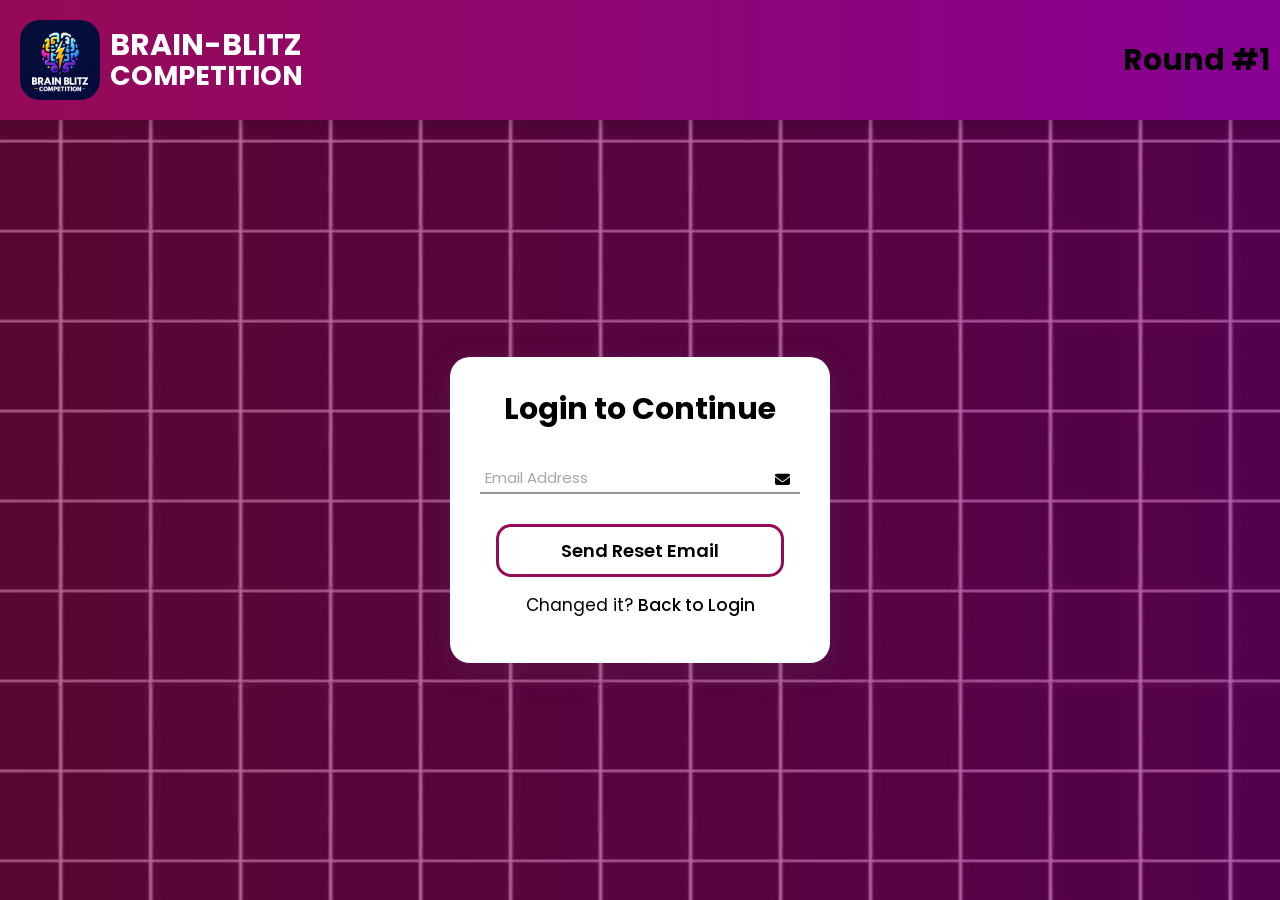
<file: Forgot-Password.html>
<!DOCTYPE html>
<html lang="en">

<head>
    <meta charset="UTF-8">
    <meta name="viewport" content="width=device-width, initial-scale=1.0">
    <link rel="stylesheet" href="https://cdnjs.cloudflare.com/ajax/libs/font-awesome/6.4.2/css/all.min.css">
    <link rel="stylesheet" href="style/user.css">
	<link rel="stylesheet" href="style/header.css">
    <link rel="stylesheet" href="style/popup.css">
	<link rel="shortcut icon" type="image/jpg" href="imgs/logo.png"/>
    <meta http-equiv="Cross-Origin-Opener-Policy" content="same-origin">
    <title>Welcome to the BrainBliTz Round 1!</title>
</head>

<body>
    <div class="popup-container" id="popup">
        <div class="popup-box">
            <h2 id="popup-text">Welcome</h2>
            <div class="links">
              <a class="close-btn" id="popup-link">Ok</a>
            </div>
        </div>
      </div>
	  <section class="dots-container" id="loading">
		<div class="dot"></div>
		<div class="dot"></div>
		<div class="dot"></div>
		<div class="dot"></div>
		<div class="dot"></div>
	  </section>
	  <header>
		<div class="head">
		  <img src="imgs/brain blitz logo.jpg" alt="">
		  <h1>BRAIN-BLITZ<br><span>COMPETITION</span></h1>
		</div>
		<div class="header-title">
		  <h2>Round #1</h2>
		</div>
	  </header>
      <div class="wrapper">
        <div class="form-wrapper sign-in">
          <form action="">
            <h2>Login to Continue</h2>
            <div class="input-group">
                <input type="text" id="email" required>
                <label for="">Email Address</label>
                <i class="fas fa-envelope"></i>
            </div>
            <button type="submit" id="reset-btn" class="button">Send Reset Email</button>
            <div class="switch-link">
                <p>Changed it? <a href="Login.html">Back to Login</a></p>
            </div>
          </form>
          
        </div>
        </div>
</body>

</html>
</file>
<file: style/user.css>
@import url('https://fonts.googleapis.com/css2?family=Noto+Sans:wght@700&family=Poppins:wght@400;500;600&display=swap');
:root{
    --default-back: #fff;
    --default-text: #000;
}

*{
    margin: 0;
    padding: 0;
    box-sizing: border-box;
    font-family: 'Poppins', sans-serif;
}

a{
    text-decoration: none;
}
a:hover{
    text-decoration: underline;
}
body{
    display: flex;
    justify-content: center;
    align-items: center;
    min-height: 100vh;
    background:  url('../imgs/grid_background.png') no-repeat ;
}

.wrapper{
    background: var(--default-back);
    position: relative;
    border-radius: 20px;
    padding: 30px;
    overflow: hidden;  
    box-shadow: rgba(100, 100, 111, 0.2) 0px 7px 29px 0px;
    margin-top: 120px;
}
@media only screen and (max-width: 550px){
    .wrapper{
        box-shadow: none;
    }
}

.form-wrapper{
    display: flex;
    justify-content: center;
    align-items: center;
    width: 100%;
    height: 100%;
    transition: 1s ease-in-out;
}

h2{
    font-size: 30px;
    color: var(--default-text);
    text-align: center;
}

.input-group{
    position: relative;
    margin: 30px 0;
    border-bottom: 2px solid #969595;
    display: flex;
    transition: .5s ease-in-out;
}

.input-group:hover{
    border-color: #555555;
}

.input-group:focus{
    border-color: var(--default-text);
}

.input-group label{
    position: absolute;
    top: 50%;
    left: 5px;
    transform: translateY(-50%);
    font-size: 15px;
    pointer-events: none;
    color: rgb(170, 165, 165);
    transition: .5s;
}

.input-group i{
    margin-top: 10px;
    font-size: 15px;
    position: absolute;
    right: 10px;
}

.input-group input{
    width: 320px;
    height: 30px;
    font-size: 15px;
    color: var(--default-text);
    padding: 0 5px;
    background: transparent;
    border: none;
    outline: none;
}

.input-group input:focus~label,
.input-group input:valid~label{
    top: -7px;
    color: var(--default-text);
}

.input-group label.date-label{
  top: -5px;
    color: var(--default-text);
}

.button {
  cursor: pointer;
  position: relative;
  border: none;
  outline: none;
  padding: 10px 24px;
  font-size: 18px;
  color: linear-gradient(90deg, #950a55 0%, #880094 100%);
  border: 3px solid #950a55;
  border-radius: 15px;
  background: transparent;
  font-weight: 600;
  transition: all 0.3s cubic-bezier(0.23, 1, 0.320, 1);
  overflow: hidden;
  width: 90%;
  display: block;
  margin: auto;
}

.button::before {
  content: '';
  position: absolute;
  inset: 0;
  margin: auto;
  width: 120px;
  height: 50px;
  border-radius: inherit;
  scale: 0;
  z-index: -1;
  background: linear-gradient(90deg, #950a55 0%, #880094 100%);
  transition: all 0.6s cubic-bezier(0.23, 1, 0.320, 1);
}

.button:hover::before {
  scale: 3;
}

.button:hover {
  color: #fff;
  scale: 1.1;
  box-shadow: 0 0px 20px rgba(193, 163, 98,0.4);
}
  
.button:active {
    scale: 1;
}
  
  
  
.switch-link{
    font-size: 14px;
    text-align: center;
    margin: 15px 0;
}
.switch-link p{
    color: var(--default-text);
    font-size: 17px;
}
.switch-link p a{
    color: var(--default-text);
    text-decoration: none;
    font-weight: 500;
}
.switch-link p a:hover{
    text-decoration: underline;
}
</file>
<file: style/header.css>
header{
    position: fixed;
    top: 0;
    width: 100%;
    padding: 10px;
    display: flex;
    justify-content: space-between;
    align-items: center;
    background: rgb(149,10,85);
    background: linear-gradient(90deg, rgba(149,10,85,1) 0%, rgba(136,0,148,1) 100%);
    box-shadow: 0 2px 16px hsla(220, 32%, 8%, .3);
    z-index: 999999999;
  }
  
  header .head{
    display: flex;
    align-items: center;
    z-index: 100;
  }
  
  header .head img{
    width: 80px;
    border-radius: 20px;
    margin: 10px;
  }
  header .time-remaining{
    padding: 10px;
    background: #fff;
    color: #950a55;
    border-radius: 7px;
    font-size: 18px;
    margin-right: 10px;
  }
  header .head h1{
    font-size: 30px;
    color: #fff;
    line-height: 30px;
  }
  
  header .head h1 span{
    font-size: 27px;
  }
</file>
<file: style/popup.css>
.popup-container {          
    position: fixed;
    width: 100%;
    min-height: 100vh;
    background: rgba(0, 0, 0, 0.711);
    display: flex;
    justify-content: center;
    align-items: center;
    display: none;
    pointer-events: none;
    z-index: 99999999999;
    transition: 2s ease-in-out;
    
  }
  #popup-alert .buttons{
    display: flex;
    width: 100%;
    margin-top: 15px;
  }
  .buttons button{
    width: 49%;
    cursor: pointer;
    background: none;
    border: 3px solid #950a55;
    color: #000;
  }
  .buttons #close-btn{
    margin-right: 1%;
  }
  .buttons #confirm-submit{
    margin-left: 1%;
  }
  .popup-container.active {
    pointer-events: auto;
    display: flex;

  }
  .popup-container .popup-box {
    width: 650px;
    background: #eae8e8;
    border-radius: 6px;
    box-shadow: 0 0 10px rgba(0, 0, 0, .1);
    padding: 30px;
    transform: scale(0);
    transition: 2s ease-in-out;
  
  }
  .popup-container.active .popup-box {
    transform: scale(1);
    transition-delay: .25s;
  }
  .popup-box h2 {
    color: #000;
    line-height: 1;
    text-align: left;
    font-size: 35px;
  }
  .popup-box p {
    color: #000;
    margin: 12px 0 20px;
  }
  .links{
    display: flex;
    justify-content: center;
    padding-top: 20px;
  }

  .popup-box a {
    text-decoration: none;
    width: 245px;
    padding: 10px;
    text-align: center;
    background: none;
    border-radius: 6px;
    border: 3px solid #950a55;
    transition: .5s ease-in-out;
    box-shadow: 0 0 10px rgba(0, 0, 0, .1);
    cursor: pointer;
    font-size: 18px;
    color: #000;
    font-weight: 500;
  }
  .popup-box a:hover{
    background: #950a55;
  }
  .popup-box .close-btn{
    font-family: Comic sans MS, sans-serif;
    color: #000;
    right: 0;
    font-size: 25px;
    margin-left: 95%;
    margin-bottom: 30px;
    cursor: pointer;
    border-radius: 5px;
    padding: 10px;
    width: 100%;
    margin: auto;
  }
  
  .dots-container {
    display: flex;
    align-items: center;
    justify-content: center;
    position: fixed;
    z-index: 9999999999;
    height: 100vh;
    width: 100vw;
    background: #fff;
    display: none;
  }
  
  .dot {
    height: 20px;
    width: 20px;
    margin-right: 10px;
    border-radius: 10px;
    background-color: #da4b976d;
    animation: pulse 1.5s infinite ease-in-out;
  }
  
  .dot:last-child {
    margin-right: 0;
  }
  
  .dot:nth-child(1) {
    animation-delay: -0.3s;
  }
  
  .dot:nth-child(2) {
    animation-delay: -0.1s;
  }
  
  .dot:nth-child(3) {
    animation-delay: 0.1s;
  }
  
  @keyframes pulse {
    0% {
      transform: scale(0.8);
      background-color: #da4b976d;
      box-shadow: 0 0 0 0 #da4b976d;
    }
  
    50% {
      transform: scale(1.2);
      background-color: #950a55;
      box-shadow: 0 0 0 10px rgba(178, 212, 252, 0);
    }
  
    100% {
      transform: scale(0.8);
      background-color: #da4b976d;
      box-shadow: 0 0 0 0 #fa87c4;
    }
  }
</file>
